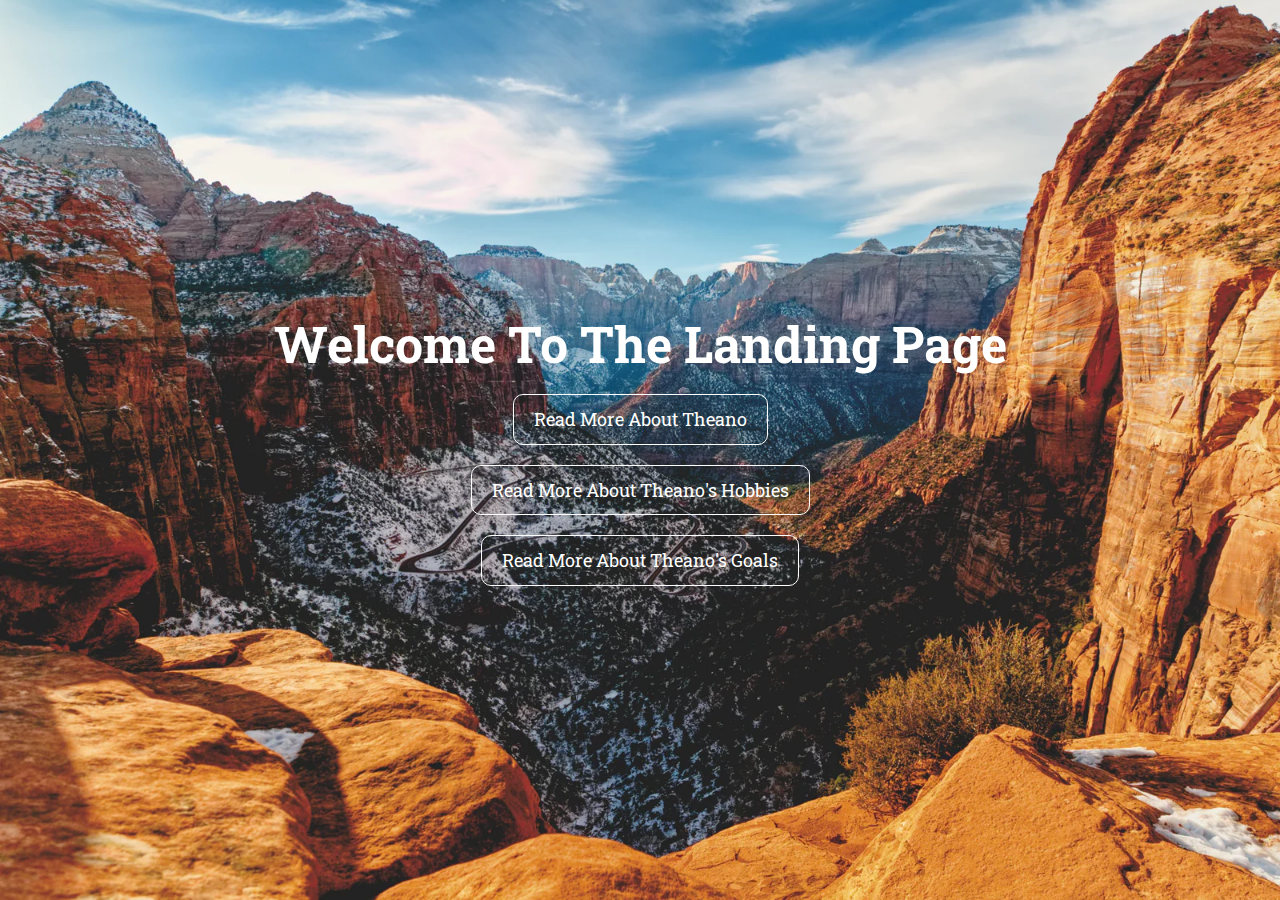
<file: bioSite/LandingPage/index.html>
<!DOCTYPE html>
<html lang="en">
<head>
  <meta charset="UTF-8">
  <meta name="viewport" content="width=device-width, initial-scale=1.0">
  <link rel="stylesheet" type="text/css" href="style.css">
  <link href="https://fonts.googleapis.com/css2?family=Roboto+Slab:wght@300;400;600;700&display=swap" rel="stylesheet">
  <title>Landing Page</title>
</head>
<body>
<header id="showcase">
  <h1>Welcome To The Landing Page</h1>
  <a href="/Users/closdlgdo/Desktop/bioSite/AboutPage/index.html" class="button">Read More About Theano</a>
  <a href="/Users/closdlgdo/Desktop/bioSite/Hobbies/hobbies.html" class="button">Read More About Theano's Hobbies</a>
  <a href="/Users/closdlgdo/Desktop/bioSite/GoalsandEmbelishments/index.html" class="button">Read More About Theano's Goals</a>
</header>
</body>
</html>
</file>
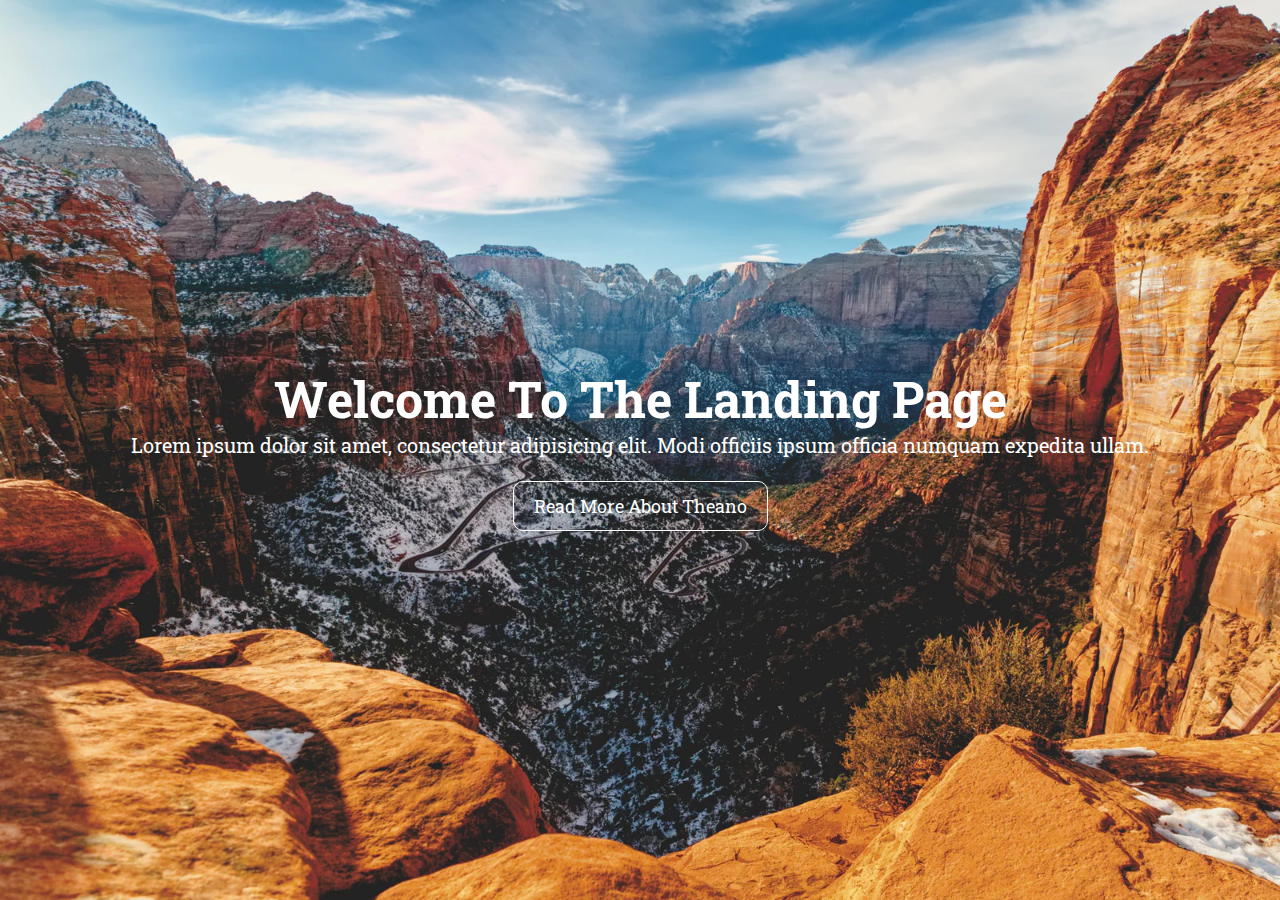
<file: Mod7.3/landing_page/index.html>
<!DOCTYPE html>
<html lang="en">
<head>
  <meta charset="UTF-8">
  <meta name="viewport" content="width=device-width, initial-scale=1.0">
  <link rel="stylesheet" type="text/css" href="style.css">
  <link href="https://fonts.googleapis.com/css2?family=Roboto+Slab:wght@300;400;600;700&display=swap" rel="stylesheet">
  <title>Landing Page</title>
</head>
<body>
<header id="showcase">
  <h1>Welcome To The Landing Page</h1>
  <p>Lorem ipsum dolor sit amet, consectetur adipisicing elit. Modi officiis ipsum officia numquam expedita ullam.</p>
  <a href="#" class="button">Read More About Theano</a>
</header>
</body>
</html>
</file>
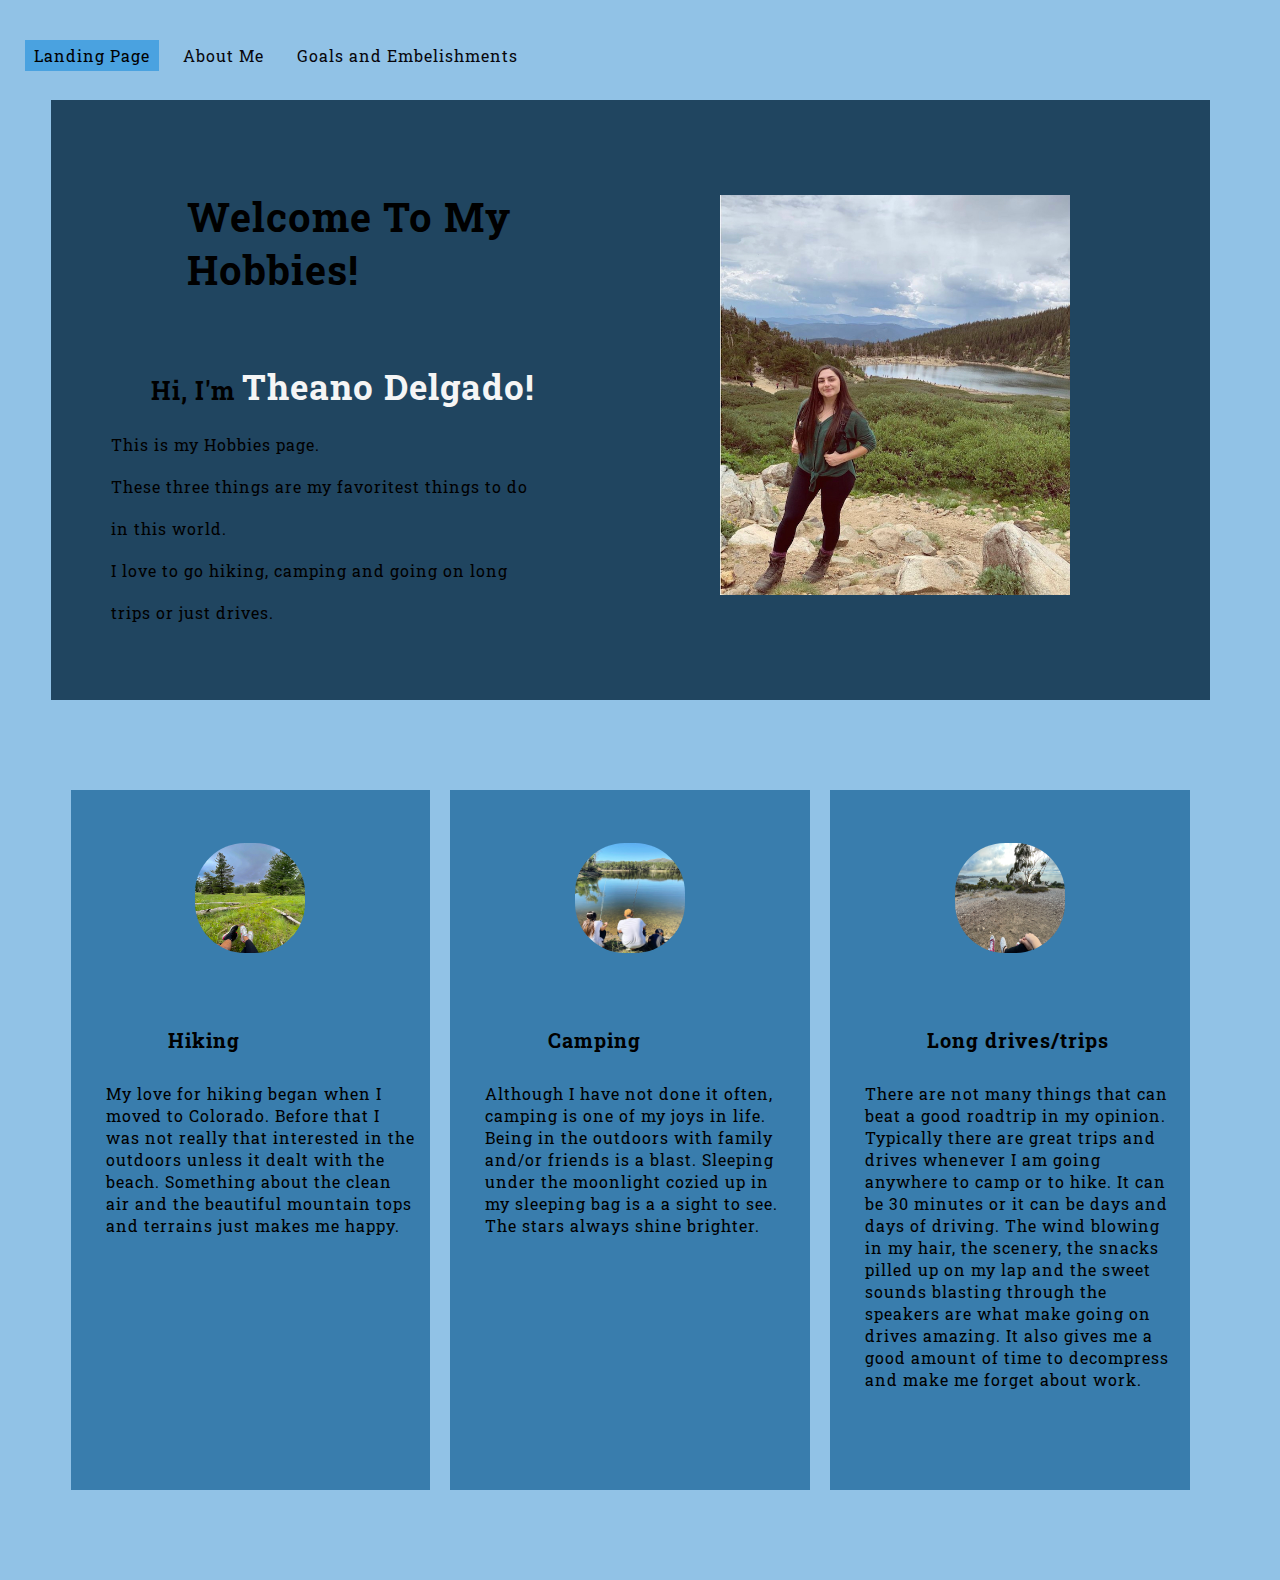
<file: bioSite/Hobbies/hobbies.html>
<!DOCTYPE html>
<html>
<head>
<title>Hobbies</title>
<link href="style.css" rel="stylesheet" type="text/css">
<link rel="stylesheet" href="https://fonts.googleapis.com/css2?family=Roboto+Slab:wght@300;400;600;700&display=swap" rel="stylesheet">
</head>
<body>
    <header>
        <div class="head">
        <div class="main">
        <ul class="main-nav">
        <li class="active"><a href="/Users/closdlgdo/Desktop/bioSite/LandingPage/index.html">Landing Page</a></li>
        <li>
        <a href="/Users/closdlgdo/Desktop/bioSite/AboutPage/index.html">About Me</a></li>
        <li>
        <a href="/Users/closdlgdo/Desktop/bioSite/GoalsandEmbelishments/index.html">Goals and Embelishments</a></li>
        </ul>
        <div class="body">
            <div class="container1">
            <div class="row">
            <div class="left-side" >
            <div class="info">
            <h1>Welcome To My Hobbies!</h1><br><br>
            <a href="#"><i class="fa fa-quote-left"></i></a>
            <h2>Hi, I'm <span>Theano Delgado!</span></h2>
            <p>This is my Hobbies page.<br><br>These three things are my favoritest things to do <br><br>in this world.<br><br>I love to go hiking, camping and going on long <br><br>trips or just drives. </p><br>
            <a href="#"><i class="fa fa-quote-right"></i></a>
            </div>
            </div>
            <div class="right-side"  >
            <div class="about-img">
            <img src="hobby_pics/TheanoHikingsmall.jpeg" >
            </div>
            </div>
            </div>
            </div>
            </div>
            <div class="container2">
            <div class="box">
            <div class="box-img">
            <img src="hobby_pics/hikingsmall.jpg">
            </div>
            <div class="box-text">
            <h2>Hiking</h2>
            <p>My love for hiking began when I moved to Colorado. Before that I was not really that interested in the outdoors unless it dealt with the beach. Something about the clean air and the beautiful mountain tops and terrains just makes me happy.</p>
            </div>
            </div>
            <div class="box">
            <div class="box-img">
            <img src="hobby_pics/fishingsmall.jpg">
            </div>
            <div class="box-text">
            <h2>Camping</h2>
            <p> Although I have not done it often, camping is one of my joys in life. Being in the outdoors with family and/or friends is a blast. Sleeping under the moonlight cozied up in my sleeping bag is a a sight to see. The stars always shine brighter.</p>
            </div>
            </div>
            <div class="box">
            <div class="box-img">
            <img src="hobby_pics/sandiegosmall.jpg">
            </div>
            <div class="box-text">
            <h2>Long drives/trips</h2>
            <p>There are not many things that can beat a good roadtrip in my opinion. Typically there are great trips and drives whenever I am going anywhere to camp or to hike. It can be 30 minutes or it can be days and days of driving. The wind blowing in my hair, the scenery, the snacks pilled up on my lap and the sweet sounds blasting through the speakers are what make going on drives amazing. It also gives me a good amount of time to decompress and make me forget about work. </p>
            </div>
            </div>
            </div>
        </div>
        </div>
        </header>        
</body>
</html>
</file>
<file: bioSite/LandingPage/style.css>
*{
    margin:0;
    padding:0;
  }
  
  body{
    margin:0;
    font-family: "Roboto Slab", serif;
    font-size:17px;
    color:#fff;
    line-height:1.6;
  }
  
  #showcase{
    background-image:url('pics_landingpage/photo-1565896209840-a18b89dd65d7.webp');
    background-size:cover;
    background-position:center;
    height:100vh;
    display:flex;
    flex-direction:column;
    justify-content:center;
    align-items:center;
    text-align:center;
    padding:0 20px;
  }
  
  #showcase h1{
    font-size:50px;
    line-height:1.2;
  }
  
  #showcase p{
    font-size:20px;
  }
  
  #showcase .button{
    font-size:18px;
    text-decoration:none;
    color:#fff;
    border:#fff 1px solid;
    padding:10px 20px;
    border-radius:10px;
    margin-top:20px;
  }
  
  #showcase .button:hover{
    background:#926239;
    color:#fff;
  }
</file>
<file: Mod7.3/landing_page/style.css>
*{
    margin:0;
    padding:0;
  }
  
  body{
    margin:0;
    font-family: "Roboto Slab", serif;
    font-size:17px;
    color:#fff;
    line-height:1.6;
  }
  
  #showcase{
    background-image:url('pics_landingpage/photo-1565896209840-a18b89dd65d7.webp');
    background-size:cover;
    background-position:center;
    height:100vh;
    display:flex;
    flex-direction:column;
    justify-content:center;
    align-items:center;
    text-align:center;
    padding:0 20px;
  }
  
  #showcase h1{
    font-size:50px;
    line-height:1.2;
  }
  
  #showcase p{
    font-size:20px;
  }
  
  #showcase .button{
    font-size:18px;
    text-decoration:none;
    color:#fff;
    border:#fff 1px solid;
    padding:10px 20px;
    border-radius:10px;
    margin-top:20px;
  }
  
  #showcase .button:hover{
    background:#926239;
    color:#fff;
  }
</file>
<file: bioSite/Hobbies/style.css>
* {
margin: 0;
padding: 0;
box-sizing: border-box;
font-family: 'Roboto Slab', serif;
}
body {
background-color: #91c2e6;
}
.head {
padding: 20px;
letter-spacing: 1px;
}
.main {
position: absolute;
}
.main-nav {
float: left;
list-style-type: none;
margin-top: 25px;
}
.main-nav li {
display: inline-block;
}
.main-nav li a {
text-decoration: none;
color: rgb(7, 6, 12) ;
font: bold;
padding: 4px 8px;
border: 1px solid transparent;
transition: 0.6s ease;
margin: 5px;
}
.main-nav li a:hover {
background-color:  #4aa2e0;
color: #204560;
font :italic;
}
.main-nav li.active a {
background-color: #4aa2e0;
color: #000;
font: italic;
}
.body
{
width: 95%;
height: 600px;
background: #204560;
display: flex ;
margin: 80px auto;
}
.right-side
{
display: flex;
float: left;
width: 50%;
padding: 20px;
height: 300px;
}
.right-side .about-img
{
position: absolute;
top: 175px;
left: 700px;
}
.about-img:hover
{
transform: scale(1.1);
background: #000; 
box-shadow: 3px 3px 3px #000;
z-index: 3;
}

.about-img img
{
height: 400px;
width: 350px;
}
.left-side
{
display: flex;
margin-top: 30px;
float: left;
width: 100%;
padding: 60px;
height: 400px;
}
.info h1
{
font-size: 40px;
margin-left: 15%;
}
.info h2
{
font-size: 25px;
margin-left: 40px;
margin-bottom: 25px;
margin-top: 25px;
}
.info h2 span
{
color: whitesmoke;
font-size: 35px;
}

.info a
{
text-decoration: none;
color: black;
margin-top: 10px;
}
.info a i
{
font-size: 1.5rem;
}
.container2
{
width: 95%;
height: auto;
padding: 10px;
margin: 80px auto;
display: flex ;
justify-content: center;
}
.box
{
width: 380px;
height: 700px;
background:  #397DAD;
margin: 0px 10px;
transition: 1s;
}
.box:hover
{
transform: scale(1.1);
background:  #4AA2E0;
box-shadow: 2px 2px 2px #000;
z-index: 2;
}
.box-img img
{height: 110px;
width: 110px;
background-size: cover;
background-position: center;
border-radius: 50px;
transform: translate(-50%,-50%);
position: relative;
margin-top: 30%;
margin-left: 50%;
}
.box-text
{
padding: 10px;
margin: 5px;
}
.box-text h2
{
font-size: 20px;
margin-left: 25%;
margin-bottom: 30px;
color:black;
}
.box-text p
{
line-height: 22px;
font-size: 16px;
margin-left: 20px;
margin-bottom: 12px;
color:black;
}
.box-text a
{
background: #91C2E6;
color: #000;
padding: 7px 15px;
display: inline-block;
text-decoration: none;
text-transform: bold;
position: relative;
margin-top: 10% ;
margin-left: 35% ;
}
.box-text a:hover
{
background-color:#3D5261;
color: whitesmoke;
font :bold;}
</file>
